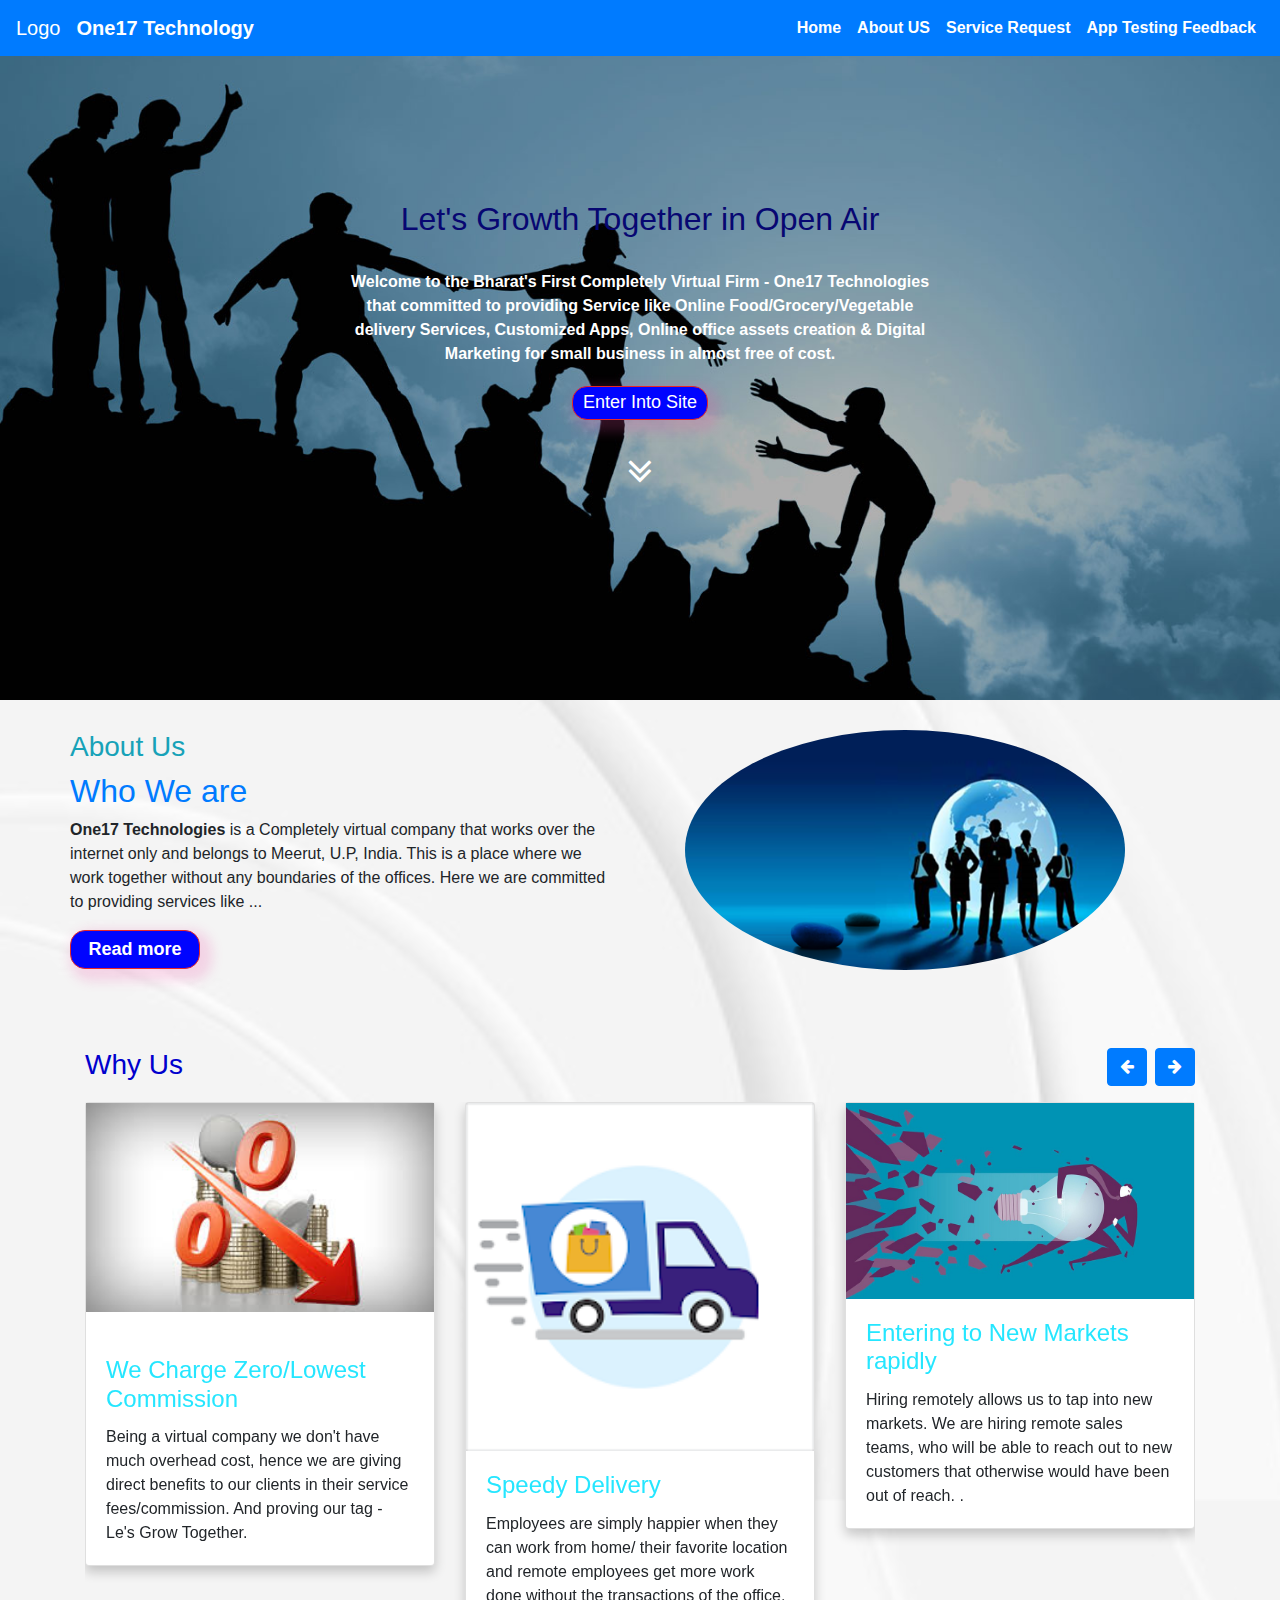
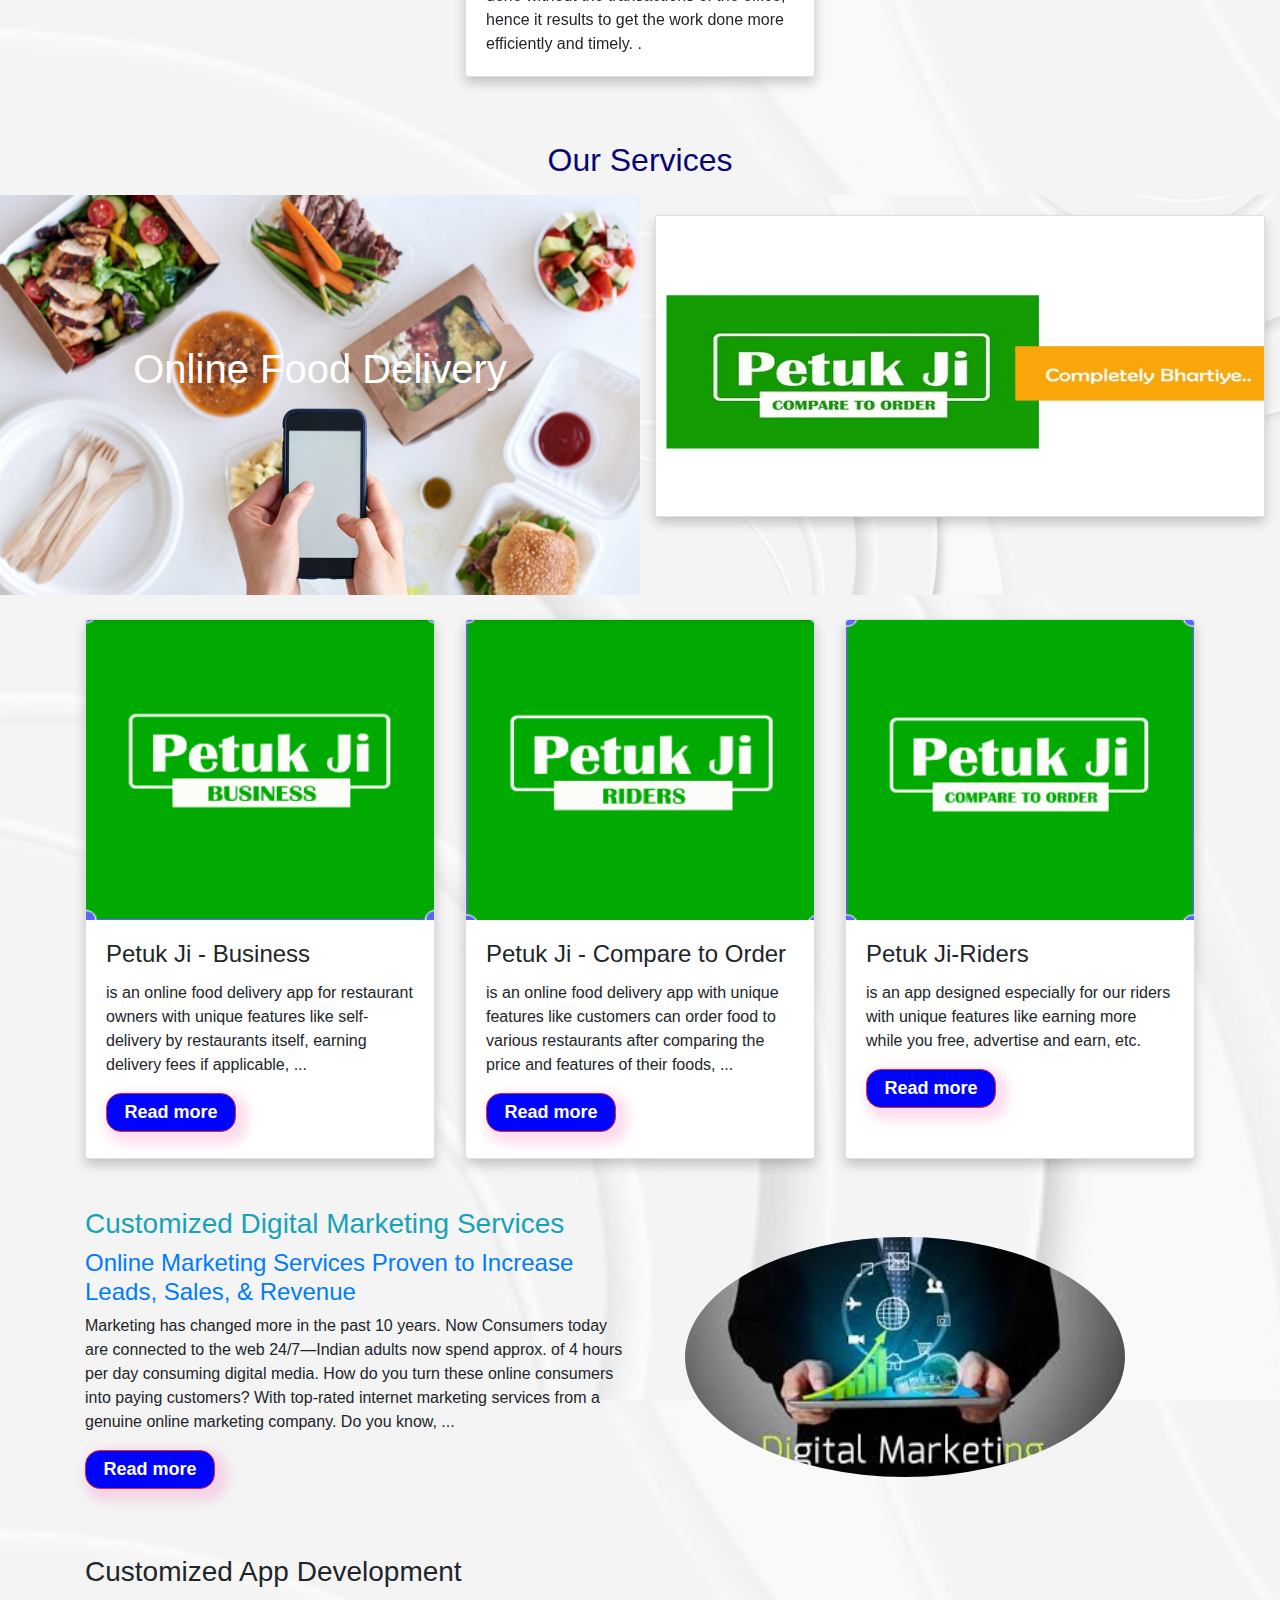
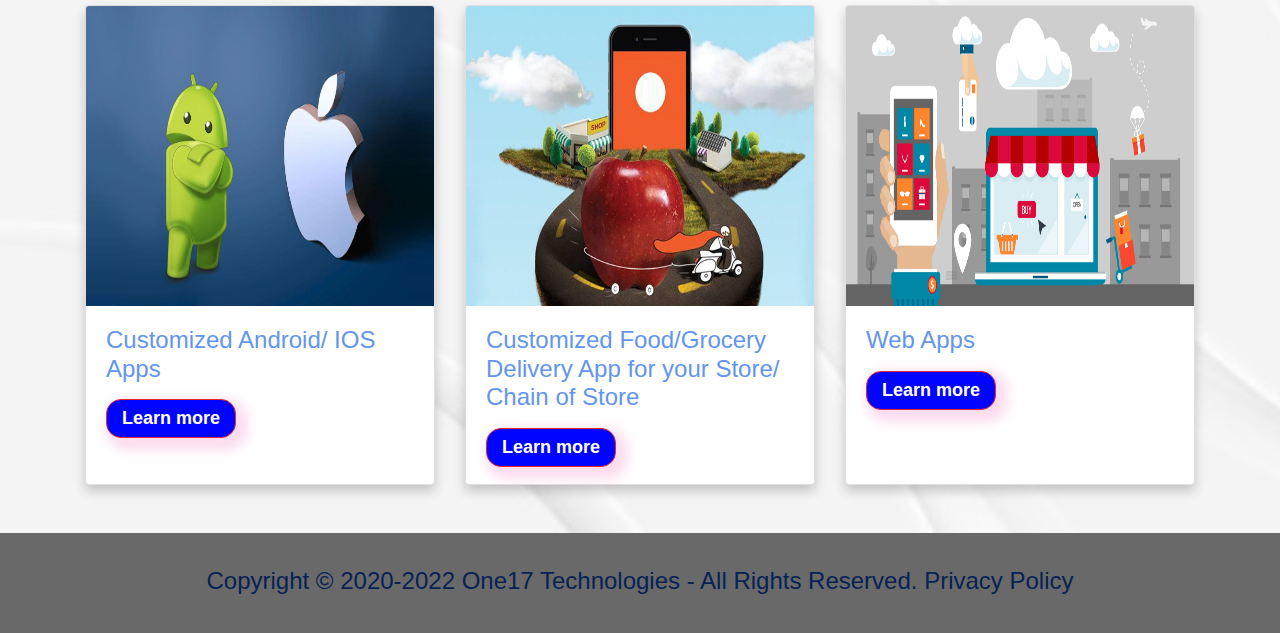
<file: index.html>
<!DOCTYPE html>
<html lang="en">
<head>
  <title>One17 Technology</title>
  <meta charset="utf-8">
  
   <style>
     body{
      background-image: url('theme1.jpg');

        background-size: cover;
     }    
    .card {
  box-shadow: 0 6px 12px 0 rgba(0,0,0,0.2);
  transition: 0.5s;
  
}


.card:hover {
  box-shadow: 0 16px 30px 0 rgba(0,0,0,0.2);
}

   
    .content{
      color: black;
    }
    .head{
      text-align: center;
    }  
     .ml-auto {
      left: auto !important;
      right: 0px;
    }
    nav .navbar-nav li a{
    color: white !important;
    }
    img{
      border: 2px solid black;
      height: 300px;
    }
    #more,#more1,#more2,#more3,#more4 {display: none;}
    #myBtn,#myBtn1,#myBtn2,#myBtn3,#myBtn4{
      cursor: pointer;
      display: inline-block;
      border: 1px solid rgb(231, 40, 40);
      border-radius: 15px ;
      color: white;
      font-size: large;
      width: 130px;
      text-align: center;
      background-color: rgb(0, 4, 255);
      outline-style: none;
      
      padding:5px 10px;
      box-shadow: 6px 6px 12px 6px rgba(240, 78, 172, 0.2);
    }
    
    .main{
     background-image:url('image1.jpg');
     width:100%;
     background-size: cover;
     height: 700px;
     background-repeat: no-repeat;
     
    }
    .main-div{
      text-align: center;
       margin: auto;
       color:white;
       padding-top: 200px;
       width: 600px;
      
    }
  
    #about-content{
      padding: 30px;
      padding-left: 70px;
    }
     
   .img{
     padding: 30px;
     width: 500px;
     border-radius: 60%;
    
   }
   .card-header{
     text-align: center;
   }
   
    
 
.img2{
  background-image: url('theme1.jpg');
  height: 400px;
  background-size: cover;
  padding: 20px;
}

.img1{
  background-image: url('food2.jpg');
 
  height: 400px;
  background-size: cover;
  background-repeat: no-repeat;
}

#myBtn:hover {opacity: 1}

 .service-head{
   text-align: center;
 }
 h2{
   color: rgb(7, 7, 114);
 }
 .img1-content{
      text-align: center;
      font-weight: 300;
      opacity: 2.5;
      margin-top: 150px;
      color: rgb(255, 255, 255);
 }
 .panel{
   text-align: center;
   background-color: dimgrey;
   color: #072253;
   height: 100px;
   font-size: x-large;
 }
 .footer{
    padding: 30px;
 }
 .card2{
   height: 540px;
 }
 .card3{
   height: 480px;
 }

 @media only screen and (max-width: 1050px) {
  .card1{
    height:600px;
  }
  .card2{
    height: 700px;
  }
  .card3{
    height: 540px;
  }
  .img{
     padding: 30px;
     width: 400px;
     border-radius: 60%;
    
   }
}



   </style>

<link rel="stylesheet" href="https://cdnjs.cloudflare.com/ajax/libs/font-awesome/4.7.0/css/font-awesome.min.css">
  <link rel="stylesheet" href="https://maxcdn.bootstrapcdn.com/bootstrap/4.5.2/css/bootstrap.min.css">
  <script src="https://ajax.googleapis.com/ajax/libs/jquery/3.5.1/jquery.min.js"></script>
  <script src="https://cdnjs.cloudflare.com/ajax/libs/popper.js/1.16.0/umd/popper.min.js"></script>
  <script src="https://maxcdn.bootstrapcdn.com/bootstrap/4.5.2/js/bootstrap.min.js"></script>
</head>
<body style="height:1500px">

<nav class="navbar navbar-expand-sm bg-primary navbar-dark fixed-top">
  <a class="navbar-brand" href="#">Logo</a>
  <a class="navbar-brand" href="#"><b>One17 Technology</b></a>
  <ul class="navbar-nav ml-auto"> 
    <li class="nav-item">
      <a class="nav-link " href="#"><b>Home</b></a>
    </li>
    <li class="nav-item">
      <a class="nav-link" href="#"><b>About US</b></a>
    </li>
    <li class="nav-item">
      <a class="nav-link" href="#"><b>Service Request</b></a>
    </li>
    <li class="nav-item">
      <a class="nav-link" href="#"> <b>App Testing Feedback </b></a>
    </li>
  </ul>
</nav>

<div class="">
  <div class="main">
         <div class="main-div"> 
           <h2>Let's Growth Together in Open Air</h2>
            <br/>
            <p>
              <strong>
              Welcome to the  Bharat's First Completely Virtual Firm  -  One17 Technologies that committed to providing Service like Online Food/Grocery/Vegetable delivery  Services, Customized Apps, Online office assets creation & Digital Marketing for small business in almost free of cost.
            </strong>
              <br/>
               <h3> <a id="myBtn1" style="width: auto;">Enter Into Site </a> </h3>
              <br/>
              <a href="#about" style="color: white;"> <i style="font-size:40px" class="fa">&#xf103;</i> </a>
         </p>
        </div>
  </div> 
</div>

  <div class="container-fluid" id="about">
    <div class="row">
      <div class="col-md-6" id="about-content">
        <h3 class="text-left text-info">
         About Us
        </h3>
        <h2 class="text-left text-primary">
           Who We are
         </h2>
          <p>
          <b>One17 Technologies</b>
          is a Completely virtual company that works over the internet only and belongs to Meerut, U.P, India. This is a place where we work together without any boundaries of the offices. 
          Here we are committed to providing services like <span id="dots">...</span><span id="more" ><b>Online Food Delivery</b> with <b>ZERO COMMISSION(*)</b> (Brand “ <b>Petuk Ji</b>”), <b>Mobile Apps</b> 	<b>Development </b>, Online office assets creation, Digital Marketing for small business in almost free of cost and Affiliate Marketing/Drop Shipping Setup provider etc.
        </span>
        </p>
        <a onclick="myFunction('dots','more','myBtn')" id="myBtn" ><b>Read more</b></a>
        
      </div>
      <div class="col-md-6" id="about-image">
           <img src="about_us.png" class="img" width="300px"></img>
      </div>
    </div>
  </div>

<section class="pt-5 pb-5">
  <div class="container img3" >

    <div class="row">
        <div class="col-6">
            <h3 class="mb-3" style="color: mediumblue;">Why Us </h3>
        </div>
        <div class="col-6 text-right">
            <a class="btn btn-primary mb-3 mr-1" href="#carouselExampleIndicators2" role="button" data-slide="prev">
                <i class="fa fa-arrow-left"></i>
            </a>
            <a class="btn btn-primary mb-3 " href="#carouselExampleIndicators2" role="button" data-slide="next">
                <i class="fa fa-arrow-right"></i>
            </a>
        </div>
        <div class="col-12">
            <div id="carouselExampleIndicators2" class="carousel slide" data-ride="carousel">

                <div class="carousel-inner">
                    <div class="carousel-item active">
                        <div class="row">

                            <div class="col-md-4 mb-3">
                                <div class="card card1">
                                    <img class="img-fluid" alt="100%x280" src="low.jpeg" >
                                    <div class="card-body mt-4" >
                                        <h4 class="card-title" style="color: rgb(37, 230, 255);">We Charge Zero/Lowest Commission
                                        </h4>
                                        <p class="card-text">Being a virtual company we don't have much overhead cost, hence we are giving direct benefits to our clients in their service fees/commission. And proving our tag - Le's Grow Together.
                                        </p>

                                    </div>

                                </div>
                            </div>
                            <div class="col-md-4 mb-3">
                                <div class="card card1">
                                    <img class="img-fluid" alt="100%x280" src="delivery.png ">
                                    <div class="card-body">
                                        <h4 class="card-title" style="color: rgb(37, 230, 255)";>Speedy Delivery 
                                        </h4>
                                        <p class="card-text">Employees are simply happier when they can work from home/ their favorite location and remote employees get more work done without the transactions of the office, hence it results to get the work done more efficiently and timely.
                                          .</p>

                                    </div>
                                </div>
                            </div>
                            <div class="col-md-4 mb-3">
                              <div class="card card1">
                                <img class="img-fluid" alt="100%x280" src="new.jpg">
                                <div class="card-body">
                                    <h4 class="card-title" style="color: rgb(37, 230, 255)";>Entering to New Markets rapidly  
                                    </h4>
                                    <p class="card-text">Hiring remotely allows us to tap into new markets. We are hiring remote sales teams, who will be able to reach out to new customers that otherwise would have been out of reach.
                                      .</p>

                                </div>

                            </div>
                            </div>

                        </div>
                    </div>
                    <div class="carousel-item">
                        <div class="row">

                            <div class="col-md-4 mb-3">
                              <div class="card card1">
                                <img class="img-fluid" alt="100%x280" src="talent.png">
                                <div class="card-body">
                                    <h4 class="card-title" style="color: rgb(37, 230, 255);">Larger Talent Pool.  
                                    </h4>
                                    <p class="card-text">We hire workers remotely as well hence we have access to a larger pool of talent. We hire talent from around in the world without limiting ourselves to one speciWe hire workers remotely as well hence we have access to a larger pool of talent. We hire workers remotely as well hence we have access to a larger pool of talent. 
                              
                                    </p>

                                </div>
                            </div>
                               
                            </div>
                            <div class="col-md-4 mb-3">
                                <div class="card card1" >
                                    <img class="img-fluid" alt="100%x280" src="efficiency.jpg">
                                    <div class="card-body">
                                        <h4 class="card-title" style="color: rgb(37, 230, 255);">Employee Satisfaction/ Efficiency 
                                        </h4>
                                        <p class="card-text">Employees are free to work from remote locations, the place that they love to be in without the office time boundaries. They can work when they want during the provided deadline for deliveries. This makes them able to balance their work and personal life.
                                        </p>

                                    </div>
                                </div>
                            </div>
                            <div class="col-md-4 mb-3">
                              <div class="card card1">
                                  <img class="img-fluid" alt="100%x280" src="brain.jpeg">
                                  <div class="card-body">
                                      <h4 class="card-title" style="color: rgb(37, 230, 255);">Utilization of Fresh Minds 
                                      </h4>
                                      <p class="card-text">In our system, we also hire interns to provide a market place where they can improve their skills in their desire area and Grow. 
                                      </p>

                                  </div>

                              </div>
                          </div>

                        </div>
                    </div>
                    
                </div>
            </div>
        </div>
    </div>
</div>
</section>

<div class="container-fluid">
	<div class="row">
         <div class="col-md-12 service-head" >
          <h2 class="mb-3">Our Services </h2>
         </div>

		<div class="col-md-12 " >
			<div class="row">
				<div class="col-md-6 img1">
					<div >
						<div class="img1-content ml-6">
						
							<h1>Online Food Delivery</h1>	
						
						</div>
					
					</div>
				</div>
				<div class="col-md-6 img2" >
					<div class="card">
					     <img src="petuk.webp" height="200px"></img>
						
		           				
					</div>
				</div>
			</div>
		</div>
	</div>
</div>
 <br/>

<div class="container">
	<div class="row petuk1">
		<div class="col-md-4">
      <div class="card card2" >
        <img class="card-img-top" src="business.png" alt="Card image" style="width:100%">
        <div class="card-body">
          <h4 class="card-title">Petuk Ji - Business</h4>
          <p class="card-text">is an online food delivery app for restaurant owners with unique features like self-delivery by restaurants itself, earning delivery fees if applicable, 
            <span id="dots2">...</span><span id="more2" >
              Zero Commission(*) Services, 
            request us for delivery with the lowest commission in the industry guaranteed, Free (*)customized communication system to existing as well as new probable customers, Free(*) business insights and many more.  </p>
          </span>
          <a onclick="myFunction('dots2','more2','myBtn2')" id="myBtn2" ><b>Read more</b></a>
           
        </div>
      </div>
		</div>
		
      <div class="col-md-4">
        <div class="card card2" >
          <img class="card-img-top" src="order.png" alt="Card image" style="width:100%">
          <div class="card-body">
            <h4 class="card-title">Petuk Ji - Compare to Order</h4>
            <p class="card-text">is an online food delivery app with unique features like customers can order food to various restaurants after comparing the price and features of their foods,
              <span id="dots3">...</span>
              <span id="more3" >
              Zero Delivery Fees(*), Free Wallet Balance(*), etc. Here we show actual non edited mobile taken pictures of foods to our customers for actual judgment of food and many more.  </p>
              </span>
              <a onclick="myFunction('dots3','more3','myBtn3')" id="myBtn3" ><b>Read more</b></a>
             
          </div>
        </div>
      </div>
	
		
      <div class="col-md-4">
        <div class="card card2" >
          <img class="card-img-top" src="compare.png" alt="Card image" style="width:100%">
          <div class="card-body">
            <h4 class="card-title">Petuk Ji-Riders</h4>
            <p class="card-text">is an app designed especially for our riders with unique features like earning more while you free, advertise and earn, etc.</p>
            <a onclick="myFunction('dots','more','myBtn')" id="myBtn4" ><b>Read more</b></a>
          </div>
        </div>
      </div>
		
	</div>
</div>

<div class="container mt-5">
  <div class="row">
    <div class="col-md-6" >
      <h3 class="text-left text-info">
        Customized Digital Marketing Services
      </h3>
      <h4 class="text-left text-primary">
        Online Marketing Services Proven to Increase Leads, Sales, & Revenue

       </h4>
        <p>
          Marketing has changed more in the past 10 years.  Now Consumers today are connected to the web 24/7—Indian adults now spend approx. of 4 hours per day consuming digital media. 

          How do you turn these online consumers into paying customers? With top-rated internet marketing services from a genuine online marketing company. Do you know, <span id="dots1">...</span>
          <span id="more1">
            your website/App is arguably your most important marketing asset and should serve as your 24/7 online sales representative.
           Let One17 team help you develop an online marketing strategy to drive more qualified visitors and convert those visitors into leads and sales. What are you waiting for? Contact us today and start dominating the web.
      </span>
      </p>
      <a onclick="myFunction('dots1','more1','myBtn1')" id="myBtn1" ><b>Read more</b></a>
      
    </div>
    <div class="col-md-6" id="about-image">
         <img src="digital.jpeg" class="img" width="300px"></img>
    </div>
  </div>
</div>
<section class="pt-6 pb-5">
<div class="container pt-5 pt-6">
	<div class="row">
    <div class="col-12 ">
      <h3 class="mb-3"> Customized App Development </h3>
    </div>
		<div class="col-md-4">
      <div class="card card3">
        <img class="card-img-top" src="android-ios.jpg" alt="Card image" style="width:100%">
        <div class="card-body">
          <h4 class="card-title" style="color: cornflowerblue;">Customized Android/ IOS Apps 
          </h4>
          <p class="card-text"></p>
          <a  id="myBtn4" ><b>Learn more</b></a>
        </div>
      </div>
		</div>
	
      <div class="col-md-4">
        <div class="card card3" >
          <img class="card-img-top" src="grocery.jpg" alt="Card image" style="width:100%">
          <div class="card-body">
            <h4 class="card-title" style="color: cornflowerblue;">Customized Food/Grocery Delivery App for your Store/ Chain of Store
            </h4>
            <p class="card-text"></p>
            <a  id="myBtn4" ><b>Learn more</b></a>
          </div>
        </div>
      </div>
	
		
      <div class="col-md-4">
        <div class="card card3" >
          <img class="card-img-top" src="web.png" alt="Card image" style="width:100%">
          <div class="card-body">
            <h4 class="card-title" style="color: cornflowerblue;">Web Apps
            </h4>
            <p class="card-text"></p>
            <a id="myBtn4" ><b>Learn more</b></a>
          </div>
        </div>
     
		</div>
	</div>
</div>
</section>

  <!-- <div class="container-fluid">
    <div class="row">
      <div class="col-md-12">
        <div class="row">
          <div class="col-md-2 ">
            <div class="card">
              <h5 class="card-header">
                We Charge Zero/Lowest Commission
              </h5>
              <div class="card-body">
                <p >
                  Being a virtual company we don't have much overhead cost, hence we are giving direct benefits  <span id="dots1">...</span><span id="more1"> to our clients in their service fees/commission. And proving our tag - Le's Grow Together.
                 </span>
                </p>
                <button onclick="myFunction('dots1','more1','myBtn1')" id="myBtn1" >Read more</button>
              </div>
              
            </div>
          </div>
          <div class="col-md-2">
            <div class="card">
              <h5 class="card-header">
                Speedy Delivery 

              </h5>
              <div class="card-body">
                <p class="card-text">
                  Employees are simply happier when they can work from home/ their favorite location and remote employees<span id="dots2">...</span><span id="more2"> get more work done without the transactions of the office, hence it results to get the work done more efficiently and timely.
                  
                </span>
              </p>
              <button onclick="myFunction('dots2','more2','myBtn2')" id="myBtn2" >Read more</button>
              </div>
             
            </div>
          </div>
          <div class="col-md-2">
            <div class="card">
              <h5 class="card-header">
                We have a Larger Talent Pool.  

              </h5>
              <div class="card-body">
                <p class="card-text">
                  We hire workers remotely as well hence we have access to a larger pool of talent. We hire talent from  <span id="dots3">...</span><span id="more3"> around in the world without limiting ourselves to one specific geographic location.

                </span>
              </p>
              <button onclick="myFunction('dots3','more3','myBtn1')" id="myBtn3" >Read more</button>
              </div>
              
            </div>
          </div>
          <div class="col-md-2">
            <div class="card">
              <h5 class="card-header">
                Entering to New Markets rapidly  

              </h5>
              <div class="card-body">
                <p class="card-text">
                  Hiring remotely allows us to tap into new markets. We are hiring remote sales teams, <span id="dots4">...</span><span id="more4"> who will be able to reach out to new customers that otherwise would have been out of reach.

                  </span>
                </p>
                <button onclick="myFunction('dots4','more4','myBtn4')" id="myBtn4" >Read more</button>
              </div>
             
            </div>
          </div>
          <div class="col-md-2">
            <div class="card">
              <h5 class="card-header">
                Employee Satisfaction/ Efficiency 

              </h5>
              <div class="card-body">
                <p class="card-text">
                  Employees are free to work from remote locations, the place that they love to be in without <span id="dots5">...</span><span id="more5"> the office time boundaries. They can work when they want during the provided deadline for deliveries. This makes them able to balance their work and personal life, hence make them much satisfied as compared to generic office culture.

                </span>
              </p>
              <button onclick="myFunction('dots5','more5','myBtn5')" id="myBtn5" >Read more</button>
              </div>
              
            </div>
          </div>
          <div class="col-md-2">
            <div class="card">
              <h5 class="card-header">
                Utilization of Fresh Minds 

              </h5>
              <div class="card-body">
                <p class="card-text">
                  In our system, we also hire interns to provide a market place where they can improve their skills in their desire area and Grow. 

                </p>
              </div>
             
            </div>
          </div>
        </div>
      </div>
    </div>
  </div> -->
    
      <!-- <div class="container-fluid " >
        <div class="row">
          <div class="col-xl-12 about-head"> <h1 class="head">Why Us</h1></div>
        </div>
       
          <div class="card text-white " >
              <div class="card-body content" >
                <div class="panel-group" id="accordion">
                  <div class="panel panel-default">
                    <div class="panel-heading">
                      <h4 class="panel-title">
                        <a data-toggle="collapse" data-parent="#accordion" href="#collapse1" ><strong>We Charge Zero/Lowest Commission</strong>
                        </a>
                      </h4>
                    </div>
                    <div id="collapse1" class="panel-collapse collapse in">
                      <div class="panel-body">Being a virtual company we don't have much overhead cost, hence we are giving direct benefits to our clients in their service fees/commission. And proving our tag - Le's Grow Together.
                      </div>
                    </div>
                  </div>
                </div> 
              </div>
            </div>
            <div class="card text-white " >
              <div class="card-body content" >
                <div class="panel-group" id="accordion">
                  <div class="panel panel-default">
                    <div class="panel-heading">
                      <h4 class="panel-title">
                        <a data-toggle="collapse" data-parent="#accordion" href="#collapse2"><strong>Speedy Delivery 
                        </strong>
                        </a>
                      </h4>
                    </div>
                    <div id="collapse2" class="panel-collapse collapse in">
                      <div class="panel-body">Employees are simply happier when they can work from home/ their favorite location and remote employees get more work done without the transactions of the office, hence it results to get the work done more efficiently and timely.
                      </div>
                    </div>
                  </div>
                </div> 
              </div>
            </div>
            <div class="card text-white " >
              <div class="card-body content" >
                <div class="panel-group" id="accordion">
                  <div class="panel panel-default">
                    <div class="panel-heading">
                      <h4 class="panel-title">
                        <a data-toggle="collapse" data-parent="#accordion" href="#collapse3"><strong>
                          We have a Larger Talent Pool. 
                        </strong></a>
                      </h4>
                    </div>
                    <div id="collapse3" class="panel-collapse collapse in">
                      <div class="panel-body">We hire workers remotely as well hence we have access to a larger pool of talent. We hire talent from around in the world without limiting ourselves to one specific geographic location.
                      </div>
                    </div>
                  </div>
                </div> 
              </div>
            </div>
            <div class="card text-white " >
              <div class="card-body content" >
                <div class="panel-group" id="accordion">
                  <div class="panel panel-default">
                    <div class="panel-heading">
                      <h4 class="panel-title">
                        <a data-toggle="collapse" data-parent="#accordion" href="#collapse4">
                           <strong>
                            Entering to New Markets rapidly  
      
                           </strong>
      
                        </a>
                      </h4>
                    </div>
                    <div id="collapse4" class="panel-collapse collapse in">
                      <div class="panel-body"> Hiring remotely allows us to tap into new markets. We are hiring remote sales teams, who will be able to reach out to new customers that otherwise would have been out of reach.
                      </div>
                    </div>
                  </div>
                </div> 
              </div>
            </div>
            <div class="card text-white " >
              <div class="card-body content" >
                <div class="panel-group" id="accordion">
                  <div class="panel panel-default">
                    <div class="panel-heading">
                      <h4 class="panel-title">
                        <a data-toggle="collapse" data-parent="#accordion" href="#collapse5"><strong>Employee Satisfaction/ Efficiency 
                        </strong></a>
                      </h4>
                    </div>
                    <div id="collapse5" class="panel-collapse collapse in">
                      <div class="panel-body">Employees are free to work from remote locations, the place that they love to be in without the office time boundaries. They can work when they want during the provided deadline for deliveries. This makes them able to balance their work and personal life, hence make them much satisfied as compared to generic office culture.
                      </div>
                    </div>
                  </div>
                </div> 
              </div>
            </div>
            <div class="card text-white " >
              <div class="card-body content" >
                <div class="panel-group" id="accordion">
                  <div class="panel panel-default">
                    <div class="panel-heading">
                      <h4 class="panel-title">
                        <a data-toggle="collapse" data-parent="#accordion" href="#collapse6"><strong>
                          Utilization of Fresh Minds 
                        </strong></a>
                      </h4>
                    </div>
                    <div id="collapse6" class="panel-collapse collapse in">
                      <div class="panel-body">In our system, we also hire interns to provide a market place where they can improve their skills in their desire area and Grow. 
                      </div>
                    </div>
                  </div>
                </div> 
              </div>
            </div> -->
           
            <div class="panel panel-default">
              <div class="panel-body footer">
                Copyright © 2020-2022 One17 Technologies - All Rights Reserved.  Privacy Policy
              </div>
            </div>
                  <script>
                    function myFunction(a,b,c) {
                      var dots = document.getElementById(a);
                      var moreText = document.getElementById(b);
                      var btnText = document.getElementById(c);
                    
                      if (dots.style.display === "none") {
                        dots.style.display = "inline";
                        btnText.innerHTML = "Read more"; 
                        moreText.style.display = "none";
                      } else {
                        dots.style.display = "none";
                        btnText.innerHTML = "Read less"; 
                        moreText.style.display = "inline";
                      }
                    }
            </script>

</body>
</html>
</file>
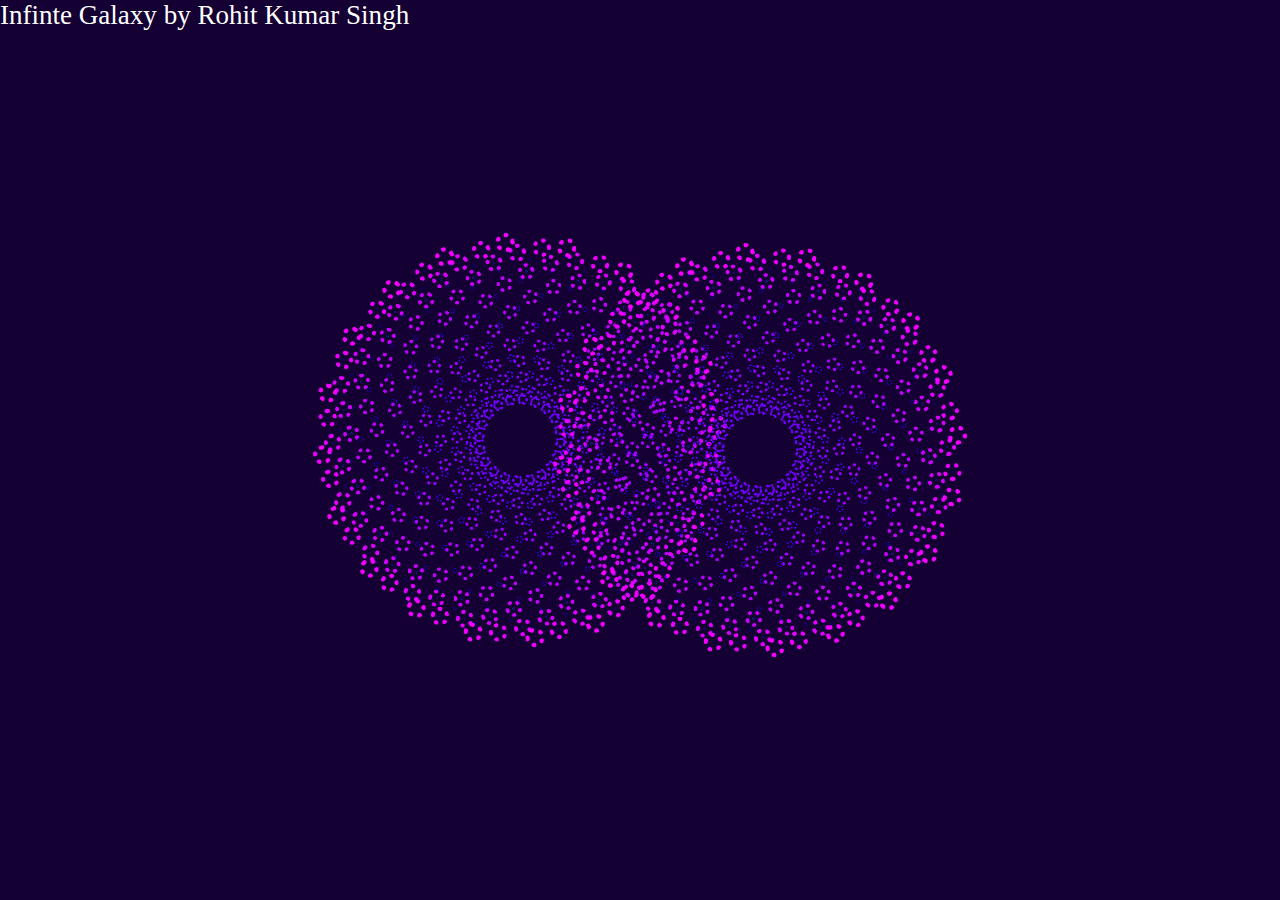
<file: abimation.html>
<!DOCTYPE html>
<html>
<head>
	<title>Infinite Galaxy | Rohit Kumar Singh</title>
	<link rel="stylesheet" type="text/css" href="style.css">
</head>
<body>
<div class='galaxy'>
  <div class='stars'>
    <div class='circle'>
      <div class='dot'></div>
      <div class='dot'></div>
      <div class='dot'></div>
      <div class='dot'></div>
      <div class='dot'></div>
      <div class='dot'></div>
      <div class='dot'></div>
      <div class='dot'></div>
      <div class='dot'></div>
      <div class='dot'></div>
      <div class='dot'></div>
      <div class='dot'></div>
      <div class='dot'></div>
      <div class='dot'></div>
      <div class='dot'></div>
      <div class='dot'></div>
      <div class='dot'></div>
      <div class='dot'></div>
      <div class='dot'></div>
      <div class='dot'></div>
      <div class='dot'></div>
      <div class='dot'></div>
      <div class='dot'></div>
      <div class='dot'></div>
      <div class='dot'></div>
      <div class='dot'></div>
      <div class='dot'></div>
      <div class='dot'></div>
      <div class='dot'></div>
      <div class='dot'></div>
      <div class='dot'></div>
      <div class='dot'></div>
      <div class='dot'></div>
      <div class='dot'></div>
      <div class='dot'></div>
    </div>
  </div>
  <div class='stars'>
    <div class='circle'>
      <div class='dot'></div>
      <div class='dot'></div>
      <div class='dot'></div>
      <div class='dot'></div>
      <div class='dot'></div>
      <div class='dot'></div>
      <div class='dot'></div>
      <div class='dot'></div>
      <div class='dot'></div>
      <div class='dot'></div>
      <div class='dot'></div>
      <div class='dot'></div>
      <div class='dot'></div>
      <div class='dot'></div>
      <div class='dot'></div>
      <div class='dot'></div>
      <div class='dot'></div>
      <div class='dot'></div>
      <div class='dot'></div>
      <div class='dot'></div>
      <div class='dot'></div>
      <div class='dot'></div>
      <div class='dot'></div>
      <div class='dot'></div>
      <div class='dot'></div>
      <div class='dot'></div>
      <div class='dot'></div>
      <div class='dot'></div>
      <div class='dot'></div>
      <div class='dot'></div>
      <div class='dot'></div>
      <div class='dot'></div>
      <div class='dot'></div>
      <div class='dot'></div>
      <div class='dot'></div>
    </div>
  </div>
  <div class='stars'>
    <div class='circle'>
      <div class='dot'></div>
      <div class='dot'></div>
      <div class='dot'></div>
      <div class='dot'></div>
      <div class='dot'></div>
      <div class='dot'></div>
      <div class='dot'></div>
      <div class='dot'></div>
      <div class='dot'></div>
      <div class='dot'></div>
      <div class='dot'></div>
      <div class='dot'></div>
      <div class='dot'></div>
      <div class='dot'></div>
      <div class='dot'></div>
      <div class='dot'></div>
      <div class='dot'></div>
      <div class='dot'></div>
      <div class='dot'></div>
      <div class='dot'></div>
      <div class='dot'></div>
      <div class='dot'></div>
      <div class='dot'></div>
      <div class='dot'></div>
      <div class='dot'></div>
      <div class='dot'></div>
      <div class='dot'></div>
      <div class='dot'></div>
      <div class='dot'></div>
      <div class='dot'></div>
      <div class='dot'></div>
      <div class='dot'></div>
      <div class='dot'></div>
      <div class='dot'></div>
      <div class='dot'></div>
    </div>
  </div>
  <div class='stars'>
    <div class='circle'>
      <div class='dot'></div>
      <div class='dot'></div>
      <div class='dot'></div>
      <div class='dot'></div>
      <div class='dot'></div>
      <div class='dot'></div>
      <div class='dot'></div>
      <div class='dot'></div>
      <div class='dot'></div>
      <div class='dot'></div>
      <div class='dot'></div>
      <div class='dot'></div>
      <div class='dot'></div>
      <div class='dot'></div>
      <div class='dot'></div>
      <div class='dot'></div>
      <div class='dot'></div>
      <div class='dot'></div>
      <div class='dot'></div>
      <div class='dot'></div>
      <div class='dot'></div>
      <div class='dot'></div>
      <div class='dot'></div>
      <div class='dot'></div>
      <div class='dot'></div>
      <div class='dot'></div>
      <div class='dot'></div>
      <div class='dot'></div>
      <div class='dot'></div>
      <div class='dot'></div>
      <div class='dot'></div>
      <div class='dot'></div>
      <div class='dot'></div>
      <div class='dot'></div>
      <div class='dot'></div>
    </div>
  </div>
  <div class='stars'>
    <div class='circle'>
      <div class='dot'></div>
      <div class='dot'></div>
      <div class='dot'></div>
      <div class='dot'></div>
      <div class='dot'></div>
      <div class='dot'></div>
      <div class='dot'></div>
      <div class='dot'></div>
      <div class='dot'></div>
      <div class='dot'></div>
      <div class='dot'></div>
      <div class='dot'></div>
      <div class='dot'></div>
      <div class='dot'></div>
      <div class='dot'></div>
      <div class='dot'></div>
      <div class='dot'></div>
      <div class='dot'></div>
      <div class='dot'></div>
      <div class='dot'></div>
      <div class='dot'></div>
      <div class='dot'></div>
      <div class='dot'></div>
      <div class='dot'></div>
      <div class='dot'></div>
      <div class='dot'></div>
      <div class='dot'></div>
      <div class='dot'></div>
      <div class='dot'></div>
      <div class='dot'></div>
      <div class='dot'></div>
      <div class='dot'></div>
      <div class='dot'></div>
      <div class='dot'></div>
      <div class='dot'></div>
    </div>
  </div>
  <div class='stars'>
    <div class='circle'>
      <div class='dot'></div>
      <div class='dot'></div>
      <div class='dot'></div>
      <div class='dot'></div>
      <div class='dot'></div>
      <div class='dot'></div>
      <div class='dot'></div>
      <div class='dot'></div>
      <div class='dot'></div>
      <div class='dot'></div>
      <div class='dot'></div>
      <div class='dot'></div>
      <div class='dot'></div>
      <div class='dot'></div>
      <div class='dot'></div>
      <div class='dot'></div>
      <div class='dot'></div>
      <div class='dot'></div>
      <div class='dot'></div>
      <div class='dot'></div>
      <div class='dot'></div>
      <div class='dot'></div>
      <div class='dot'></div>
      <div class='dot'></div>
      <div class='dot'></div>
      <div class='dot'></div>
      <div class='dot'></div>
      <div class='dot'></div>
      <div class='dot'></div>
      <div class='dot'></div>
      <div class='dot'></div>
      <div class='dot'></div>
      <div class='dot'></div>
      <div class='dot'></div>
      <div class='dot'></div>
    </div>
  </div>
  <div class='stars'>
    <div class='circle'>
      <div class='dot'></div>
      <div class='dot'></div>
      <div class='dot'></div>
      <div class='dot'></div>
      <div class='dot'></div>
      <div class='dot'></div>
      <div class='dot'></div>
      <div class='dot'></div>
      <div class='dot'></div>
      <div class='dot'></div>
      <div class='dot'></div>
      <div class='dot'></div>
      <div class='dot'></div>
      <div class='dot'></div>
      <div class='dot'></div>
      <div class='dot'></div>
      <div class='dot'></div>
      <div class='dot'></div>
      <div class='dot'></div>
      <div class='dot'></div>
      <div class='dot'></div>
      <div class='dot'></div>
      <div class='dot'></div>
      <div class='dot'></div>
      <div class='dot'></div>
      <div class='dot'></div>
      <div class='dot'></div>
      <div class='dot'></div>
      <div class='dot'></div>
      <div class='dot'></div>
      <div class='dot'></div>
      <div class='dot'></div>
      <div class='dot'></div>
      <div class='dot'></div>
      <div class='dot'></div>
    </div>
  </div>
  <div class='stars'>
    <div class='circle'>
      <div class='dot'></div>
      <div class='dot'></div>
      <div class='dot'></div>
      <div class='dot'></div>
      <div class='dot'></div>
      <div class='dot'></div>
      <div class='dot'></div>
      <div class='dot'></div>
      <div class='dot'></div>
      <div class='dot'></div>
      <div class='dot'></div>
      <div class='dot'></div>
      <div class='dot'></div>
      <div class='dot'></div>
      <div class='dot'></div>
      <div class='dot'></div>
      <div class='dot'></div>
      <div class='dot'></div>
      <div class='dot'></div>
      <div class='dot'></div>
      <div class='dot'></div>
      <div class='dot'></div>
      <div class='dot'></div>
      <div class='dot'></div>
      <div class='dot'></div>
      <div class='dot'></div>
      <div class='dot'></div>
      <div class='dot'></div>
      <div class='dot'></div>
      <div class='dot'></div>
      <div class='dot'></div>
      <div class='dot'></div>
      <div class='dot'></div>
      <div class='dot'></div>
      <div class='dot'></div>
    </div>
  </div>
  <div class='stars'>
    <div class='circle'>
      <div class='dot'></div>
      <div class='dot'></div>
      <div class='dot'></div>
      <div class='dot'></div>
      <div class='dot'></div>
      <div class='dot'></div>
      <div class='dot'></div>
      <div class='dot'></div>
      <div class='dot'></div>
      <div class='dot'></div>
      <div class='dot'></div>
      <div class='dot'></div>
      <div class='dot'></div>
      <div class='dot'></div>
      <div class='dot'></div>
      <div class='dot'></div>
      <div class='dot'></div>
      <div class='dot'></div>
      <div class='dot'></div>
      <div class='dot'></div>
      <div class='dot'></div>
      <div class='dot'></div>
      <div class='dot'></div>
      <div class='dot'></div>
      <div class='dot'></div>
      <div class='dot'></div>
      <div class='dot'></div>
      <div class='dot'></div>
      <div class='dot'></div>
      <div class='dot'></div>
      <div class='dot'></div>
      <div class='dot'></div>
      <div class='dot'></div>
      <div class='dot'></div>
      <div class='dot'></div>
    </div>
  </div>
  <div class='stars'>
    <div class='circle'>
      <div class='dot'></div>
      <div class='dot'></div>
      <div class='dot'></div>
      <div class='dot'></div>
      <div class='dot'></div>
      <div class='dot'></div>
      <div class='dot'></div>
      <div class='dot'></div>
      <div class='dot'></div>
      <div class='dot'></div>
      <div class='dot'></div>
      <div class='dot'></div>
      <div class='dot'></div>
      <div class='dot'></div>
      <div class='dot'></div>
      <div class='dot'></div>
      <div class='dot'></div>
      <div class='dot'></div>
      <div class='dot'></div>
      <div class='dot'></div>
      <div class='dot'></div>
      <div class='dot'></div>
      <div class='dot'></div>
      <div class='dot'></div>
      <div class='dot'></div>
      <div class='dot'></div>
      <div class='dot'></div>
      <div class='dot'></div>
      <div class='dot'></div>
      <div class='dot'></div>
      <div class='dot'></div>
      <div class='dot'></div>
      <div class='dot'></div>
      <div class='dot'></div>
      <div class='dot'></div>
    </div>
  </div>
  <div class='stars'>
    <div class='circle'>
      <div class='dot'></div>
      <div class='dot'></div>
      <div class='dot'></div>
      <div class='dot'></div>
      <div class='dot'></div>
      <div class='dot'></div>
      <div class='dot'></div>
      <div class='dot'></div>
      <div class='dot'></div>
      <div class='dot'></div>
      <div class='dot'></div>
      <div class='dot'></div>
      <div class='dot'></div>
      <div class='dot'></div>
      <div class='dot'></div>
      <div class='dot'></div>
      <div class='dot'></div>
      <div class='dot'></div>
      <div class='dot'></div>
      <div class='dot'></div>
      <div class='dot'></div>
      <div class='dot'></div>
      <div class='dot'></div>
      <div class='dot'></div>
      <div class='dot'></div>
      <div class='dot'></div>
      <div class='dot'></div>
      <div class='dot'></div>
      <div class='dot'></div>
      <div class='dot'></div>
      <div class='dot'></div>
      <div class='dot'></div>
      <div class='dot'></div>
      <div class='dot'></div>
      <div class='dot'></div>
    </div>
  </div>
  <div class='stars'>
    <div class='circle'>
      <div class='dot'></div>
      <div class='dot'></div>
      <div class='dot'></div>
      <div class='dot'></div>
      <div class='dot'></div>
      <div class='dot'></div>
      <div class='dot'></div>
      <div class='dot'></div>
      <div class='dot'></div>
      <div class='dot'></div>
      <div class='dot'></div>
      <div class='dot'></div>
      <div class='dot'></div>
      <div class='dot'></div>
      <div class='dot'></div>
      <div class='dot'></div>
      <div class='dot'></div>
      <div class='dot'></div>
      <div class='dot'></div>
      <div class='dot'></div>
      <div class='dot'></div>
      <div class='dot'></div>
      <div class='dot'></div>
      <div class='dot'></div>
      <div class='dot'></div>
      <div class='dot'></div>
      <div class='dot'></div>
      <div class='dot'></div>
      <div class='dot'></div>
      <div class='dot'></div>
      <div class='dot'></div>
      <div class='dot'></div>
      <div class='dot'></div>
      <div class='dot'></div>
      <div class='dot'></div>
    </div>
  </div>
  <div class='stars'>
    <div class='circle'>
      <div class='dot'></div>
      <div class='dot'></div>
      <div class='dot'></div>
      <div class='dot'></div>
      <div class='dot'></div>
      <div class='dot'></div>
      <div class='dot'></div>
      <div class='dot'></div>
      <div class='dot'></div>
      <div class='dot'></div>
      <div class='dot'></div>
      <div class='dot'></div>
      <div class='dot'></div>
      <div class='dot'></div>
      <div class='dot'></div>
      <div class='dot'></div>
      <div class='dot'></div>
      <div class='dot'></div>
      <div class='dot'></div>
      <div class='dot'></div>
      <div class='dot'></div>
      <div class='dot'></div>
      <div class='dot'></div>
      <div class='dot'></div>
      <div class='dot'></div>
      <div class='dot'></div>
      <div class='dot'></div>
      <div class='dot'></div>
      <div class='dot'></div>
      <div class='dot'></div>
      <div class='dot'></div>
      <div class='dot'></div>
      <div class='dot'></div>
      <div class='dot'></div>
      <div class='dot'></div>
    </div>
  </div>
  <div class='stars'>
    <div class='circle'>
      <div class='dot'></div>
      <div class='dot'></div>
      <div class='dot'></div>
      <div class='dot'></div>
      <div class='dot'></div>
      <div class='dot'></div>
      <div class='dot'></div>
      <div class='dot'></div>
      <div class='dot'></div>
      <div class='dot'></div>
      <div class='dot'></div>
      <div class='dot'></div>
      <div class='dot'></div>
      <div class='dot'></div>
      <div class='dot'></div>
      <div class='dot'></div>
      <div class='dot'></div>
      <div class='dot'></div>
      <div class='dot'></div>
      <div class='dot'></div>
      <div class='dot'></div>
      <div class='dot'></div>
      <div class='dot'></div>
      <div class='dot'></div>
      <div class='dot'></div>
      <div class='dot'></div>
      <div class='dot'></div>
      <div class='dot'></div>
      <div class='dot'></div>
      <div class='dot'></div>
      <div class='dot'></div>
      <div class='dot'></div>
      <div class='dot'></div>
      <div class='dot'></div>
      <div class='dot'></div>
    </div>
  </div>
  <div class='stars'>
    <div class='circle'>
      <div class='dot'></div>
      <div class='dot'></div>
      <div class='dot'></div>
      <div class='dot'></div>
      <div class='dot'></div>
      <div class='dot'></div>
      <div class='dot'></div>
      <div class='dot'></div>
      <div class='dot'></div>
      <div class='dot'></div>
      <div class='dot'></div>
      <div class='dot'></div>
      <div class='dot'></div>
      <div class='dot'></div>
      <div class='dot'></div>
      <div class='dot'></div>
      <div class='dot'></div>
      <div class='dot'></div>
      <div class='dot'></div>
      <div class='dot'></div>
      <div class='dot'></div>
      <div class='dot'></div>
      <div class='dot'></div>
      <div class='dot'></div>
      <div class='dot'></div>
      <div class='dot'></div>
      <div class='dot'></div>
      <div class='dot'></div>
      <div class='dot'></div>
      <div class='dot'></div>
      <div class='dot'></div>
      <div class='dot'></div>
      <div class='dot'></div>
      <div class='dot'></div>
      <div class='dot'></div>
    </div>
  </div>
  <div class='stars'>
    <div class='circle'>
      <div class='dot'></div>
      <div class='dot'></div>
      <div class='dot'></div>
      <div class='dot'></div>
      <div class='dot'></div>
      <div class='dot'></div>
      <div class='dot'></div>
      <div class='dot'></div>
      <div class='dot'></div>
      <div class='dot'></div>
      <div class='dot'></div>
      <div class='dot'></div>
      <div class='dot'></div>
      <div class='dot'></div>
      <div class='dot'></div>
      <div class='dot'></div>
      <div class='dot'></div>
      <div class='dot'></div>
      <div class='dot'></div>
      <div class='dot'></div>
      <div class='dot'></div>
      <div class='dot'></div>
      <div class='dot'></div>
      <div class='dot'></div>
      <div class='dot'></div>
      <div class='dot'></div>
      <div class='dot'></div>
      <div class='dot'></div>
      <div class='dot'></div>
      <div class='dot'></div>
      <div class='dot'></div>
      <div class='dot'></div>
      <div class='dot'></div>
      <div class='dot'></div>
      <div class='dot'></div>
    </div>
  </div>
  <div class='stars'>
    <div class='circle'>
      <div class='dot'></div>
      <div class='dot'></div>
      <div class='dot'></div>
      <div class='dot'></div>
      <div class='dot'></div>
      <div class='dot'></div>
      <div class='dot'></div>
      <div class='dot'></div>
      <div class='dot'></div>
      <div class='dot'></div>
      <div class='dot'></div>
      <div class='dot'></div>
      <div class='dot'></div>
      <div class='dot'></div>
      <div class='dot'></div>
      <div class='dot'></div>
      <div class='dot'></div>
      <div class='dot'></div>
      <div class='dot'></div>
      <div class='dot'></div>
      <div class='dot'></div>
      <div class='dot'></div>
      <div class='dot'></div>
      <div class='dot'></div>
      <div class='dot'></div>
      <div class='dot'></div>
      <div class='dot'></div>
      <div class='dot'></div>
      <div class='dot'></div>
      <div class='dot'></div>
      <div class='dot'></div>
      <div class='dot'></div>
      <div class='dot'></div>
      <div class='dot'></div>
      <div class='dot'></div>
    </div>
  </div>
  <div class='stars'>
    <div class='circle'>
      <div class='dot'></div>
      <div class='dot'></div>
      <div class='dot'></div>
      <div class='dot'></div>
      <div class='dot'></div>
      <div class='dot'></div>
      <div class='dot'></div>
      <div class='dot'></div>
      <div class='dot'></div>
      <div class='dot'></div>
      <div class='dot'></div>
      <div class='dot'></div>
      <div class='dot'></div>
      <div class='dot'></div>
      <div class='dot'></div>
      <div class='dot'></div>
      <div class='dot'></div>
      <div class='dot'></div>
      <div class='dot'></div>
      <div class='dot'></div>
      <div class='dot'></div>
      <div class='dot'></div>
      <div class='dot'></div>
      <div class='dot'></div>
      <div class='dot'></div>
      <div class='dot'></div>
      <div class='dot'></div>
      <div class='dot'></div>
      <div class='dot'></div>
      <div class='dot'></div>
      <div class='dot'></div>
      <div class='dot'></div>
      <div class='dot'></div>
      <div class='dot'></div>
      <div class='dot'></div>
    </div>
  </div>
  <div class='stars'>
    <div class='circle'>
      <div class='dot'></div>
      <div class='dot'></div>
      <div class='dot'></div>
      <div class='dot'></div>
      <div class='dot'></div>
      <div class='dot'></div>
      <div class='dot'></div>
      <div class='dot'></div>
      <div class='dot'></div>
      <div class='dot'></div>
      <div class='dot'></div>
      <div class='dot'></div>
      <div class='dot'></div>
      <div class='dot'></div>
      <div class='dot'></div>
      <div class='dot'></div>
      <div class='dot'></div>
      <div class='dot'></div>
      <div class='dot'></div>
      <div class='dot'></div>
      <div class='dot'></div>
      <div class='dot'></div>
      <div class='dot'></div>
      <div class='dot'></div>
      <div class='dot'></div>
      <div class='dot'></div>
      <div class='dot'></div>
      <div class='dot'></div>
      <div class='dot'></div>
      <div class='dot'></div>
      <div class='dot'></div>
      <div class='dot'></div>
      <div class='dot'></div>
      <div class='dot'></div>
      <div class='dot'></div>
    </div>
  </div>
  <div class='stars'>
    <div class='circle'>
      <div class='dot'></div>
      <div class='dot'></div>
      <div class='dot'></div>
      <div class='dot'></div>
      <div class='dot'></div>
      <div class='dot'></div>
      <div class='dot'></div>
      <div class='dot'></div>
      <div class='dot'></div>
      <div class='dot'></div>
      <div class='dot'></div>
      <div class='dot'></div>
      <div class='dot'></div>
      <div class='dot'></div>
      <div class='dot'></div>
      <div class='dot'></div>
      <div class='dot'></div>
      <div class='dot'></div>
      <div class='dot'></div>
      <div class='dot'></div>
      <div class='dot'></div>
      <div class='dot'></div>
      <div class='dot'></div>
      <div class='dot'></div>
      <div class='dot'></div>
      <div class='dot'></div>
      <div class='dot'></div>
      <div class='dot'></div>
      <div class='dot'></div>
      <div class='dot'></div>
      <div class='dot'></div>
      <div class='dot'></div>
      <div class='dot'></div>
      <div class='dot'></div>
      <div class='dot'></div>
    </div>
  </div>
</div>
<div class='galaxy'>
  <div class='stars'>
    <div class='circle'>
      <div class='dot'></div>
      <div class='dot'></div>
      <div class='dot'></div>
      <div class='dot'></div>
      <div class='dot'></div>
      <div class='dot'></div>
      <div class='dot'></div>
      <div class='dot'></div>
      <div class='dot'></div>
      <div class='dot'></div>
      <div class='dot'></div>
      <div class='dot'></div>
      <div class='dot'></div>
      <div class='dot'></div>
      <div class='dot'></div>
      <div class='dot'></div>
      <div class='dot'></div>
      <div class='dot'></div>
      <div class='dot'></div>
      <div class='dot'></div>
      <div class='dot'></div>
      <div class='dot'></div>
      <div class='dot'></div>
      <div class='dot'></div>
      <div class='dot'></div>
      <div class='dot'></div>
      <div class='dot'></div>
      <div class='dot'></div>
      <div class='dot'></div>
      <div class='dot'></div>
      <div class='dot'></div>
      <div class='dot'></div>
      <div class='dot'></div>
      <div class='dot'></div>
      <div class='dot'></div>
    </div>
  </div>
  <div class='stars'>
    <div class='circle'>
      <div class='dot'></div>
      <div class='dot'></div>
      <div class='dot'></div>
      <div class='dot'></div>
      <div class='dot'></div>
      <div class='dot'></div>
      <div class='dot'></div>
      <div class='dot'></div>
      <div class='dot'></div>
      <div class='dot'></div>
      <div class='dot'></div>
      <div class='dot'></div>
      <div class='dot'></div>
      <div class='dot'></div>
      <div class='dot'></div>
      <div class='dot'></div>
      <div class='dot'></div>
      <div class='dot'></div>
      <div class='dot'></div>
      <div class='dot'></div>
      <div class='dot'></div>
      <div class='dot'></div>
      <div class='dot'></div>
      <div class='dot'></div>
      <div class='dot'></div>
      <div class='dot'></div>
      <div class='dot'></div>
      <div class='dot'></div>
      <div class='dot'></div>
      <div class='dot'></div>
      <div class='dot'></div>
      <div class='dot'></div>
      <div class='dot'></div>
      <div class='dot'></div>
      <div class='dot'></div>
    </div>
  </div>
  <div class='stars'>
    <div class='circle'>
      <div class='dot'></div>
      <div class='dot'></div>
      <div class='dot'></div>
      <div class='dot'></div>
      <div class='dot'></div>
      <div class='dot'></div>
      <div class='dot'></div>
      <div class='dot'></div>
      <div class='dot'></div>
      <div class='dot'></div>
      <div class='dot'></div>
      <div class='dot'></div>
      <div class='dot'></div>
      <div class='dot'></div>
      <div class='dot'></div>
      <div class='dot'></div>
      <div class='dot'></div>
      <div class='dot'></div>
      <div class='dot'></div>
      <div class='dot'></div>
      <div class='dot'></div>
      <div class='dot'></div>
      <div class='dot'></div>
      <div class='dot'></div>
      <div class='dot'></div>
      <div class='dot'></div>
      <div class='dot'></div>
      <div class='dot'></div>
      <div class='dot'></div>
      <div class='dot'></div>
      <div class='dot'></div>
      <div class='dot'></div>
      <div class='dot'></div>
      <div class='dot'></div>
      <div class='dot'></div>
    </div>
  </div>
  <div class='stars'>
    <div class='circle'>
      <div class='dot'></div>
      <div class='dot'></div>
      <div class='dot'></div>
      <div class='dot'></div>
      <div class='dot'></div>
      <div class='dot'></div>
      <div class='dot'></div>
      <div class='dot'></div>
      <div class='dot'></div>
      <div class='dot'></div>
      <div class='dot'></div>
      <div class='dot'></div>
      <div class='dot'></div>
      <div class='dot'></div>
      <div class='dot'></div>
      <div class='dot'></div>
      <div class='dot'></div>
      <div class='dot'></div>
      <div class='dot'></div>
      <div class='dot'></div>
      <div class='dot'></div>
      <div class='dot'></div>
      <div class='dot'></div>
      <div class='dot'></div>
      <div class='dot'></div>
      <div class='dot'></div>
      <div class='dot'></div>
      <div class='dot'></div>
      <div class='dot'></div>
      <div class='dot'></div>
      <div class='dot'></div>
      <div class='dot'></div>
      <div class='dot'></div>
      <div class='dot'></div>
      <div class='dot'></div>
    </div>
  </div>
  <div class='stars'>
    <div class='circle'>
      <div class='dot'></div>
      <div class='dot'></div>
      <div class='dot'></div>
      <div class='dot'></div>
      <div class='dot'></div>
      <div class='dot'></div>
      <div class='dot'></div>
      <div class='dot'></div>
      <div class='dot'></div>
      <div class='dot'></div>
      <div class='dot'></div>
      <div class='dot'></div>
      <div class='dot'></div>
      <div class='dot'></div>
      <div class='dot'></div>
      <div class='dot'></div>
      <div class='dot'></div>
      <div class='dot'></div>
      <div class='dot'></div>
      <div class='dot'></div>
      <div class='dot'></div>
      <div class='dot'></div>
      <div class='dot'></div>
      <div class='dot'></div>
      <div class='dot'></div>
      <div class='dot'></div>
      <div class='dot'></div>
      <div class='dot'></div>
      <div class='dot'></div>
      <div class='dot'></div>
      <div class='dot'></div>
      <div class='dot'></div>
      <div class='dot'></div>
      <div class='dot'></div>
      <div class='dot'></div>
    </div>
  </div>
  <div class='stars'>
    <div class='circle'>
      <div class='dot'></div>
      <div class='dot'></div>
      <div class='dot'></div>
      <div class='dot'></div>
      <div class='dot'></div>
      <div class='dot'></div>
      <div class='dot'></div>
      <div class='dot'></div>
      <div class='dot'></div>
      <div class='dot'></div>
      <div class='dot'></div>
      <div class='dot'></div>
      <div class='dot'></div>
      <div class='dot'></div>
      <div class='dot'></div>
      <div class='dot'></div>
      <div class='dot'></div>
      <div class='dot'></div>
      <div class='dot'></div>
      <div class='dot'></div>
      <div class='dot'></div>
      <div class='dot'></div>
      <div class='dot'></div>
      <div class='dot'></div>
      <div class='dot'></div>
      <div class='dot'></div>
      <div class='dot'></div>
      <div class='dot'></div>
      <div class='dot'></div>
      <div class='dot'></div>
      <div class='dot'></div>
      <div class='dot'></div>
      <div class='dot'></div>
      <div class='dot'></div>
      <div class='dot'></div>
    </div>
  </div>
  <div class='stars'>
    <div class='circle'>
      <div class='dot'></div>
      <div class='dot'></div>
      <div class='dot'></div>
      <div class='dot'></div>
      <div class='dot'></div>
      <div class='dot'></div>
      <div class='dot'></div>
      <div class='dot'></div>
      <div class='dot'></div>
      <div class='dot'></div>
      <div class='dot'></div>
      <div class='dot'></div>
      <div class='dot'></div>
      <div class='dot'></div>
      <div class='dot'></div>
      <div class='dot'></div>
      <div class='dot'></div>
      <div class='dot'></div>
      <div class='dot'></div>
      <div class='dot'></div>
      <div class='dot'></div>
      <div class='dot'></div>
      <div class='dot'></div>
      <div class='dot'></div>
      <div class='dot'></div>
      <div class='dot'></div>
      <div class='dot'></div>
      <div class='dot'></div>
      <div class='dot'></div>
      <div class='dot'></div>
      <div class='dot'></div>
      <div class='dot'></div>
      <div class='dot'></div>
      <div class='dot'></div>
      <div class='dot'></div>
    </div>
  </div>
  <div class='stars'>
    <div class='circle'>
      <div class='dot'></div>
      <div class='dot'></div>
      <div class='dot'></div>
      <div class='dot'></div>
      <div class='dot'></div>
      <div class='dot'></div>
      <div class='dot'></div>
      <div class='dot'></div>
      <div class='dot'></div>
      <div class='dot'></div>
      <div class='dot'></div>
      <div class='dot'></div>
      <div class='dot'></div>
      <div class='dot'></div>
      <div class='dot'></div>
      <div class='dot'></div>
      <div class='dot'></div>
      <div class='dot'></div>
      <div class='dot'></div>
      <div class='dot'></div>
      <div class='dot'></div>
      <div class='dot'></div>
      <div class='dot'></div>
      <div class='dot'></div>
      <div class='dot'></div>
      <div class='dot'></div>
      <div class='dot'></div>
      <div class='dot'></div>
      <div class='dot'></div>
      <div class='dot'></div>
      <div class='dot'></div>
      <div class='dot'></div>
      <div class='dot'></div>
      <div class='dot'></div>
      <div class='dot'></div>
    </div>
  </div>
  <div class='stars'>
    <div class='circle'>
      <div class='dot'></div>
      <div class='dot'></div>
      <div class='dot'></div>
      <div class='dot'></div>
      <div class='dot'></div>
      <div class='dot'></div>
      <div class='dot'></div>
      <div class='dot'></div>
      <div class='dot'></div>
      <div class='dot'></div>
      <div class='dot'></div>
      <div class='dot'></div>
      <div class='dot'></div>
      <div class='dot'></div>
      <div class='dot'></div>
      <div class='dot'></div>
      <div class='dot'></div>
      <div class='dot'></div>
      <div class='dot'></div>
      <div class='dot'></div>
      <div class='dot'></div>
      <div class='dot'></div>
      <div class='dot'></div>
      <div class='dot'></div>
      <div class='dot'></div>
      <div class='dot'></div>
      <div class='dot'></div>
      <div class='dot'></div>
      <div class='dot'></div>
      <div class='dot'></div>
      <div class='dot'></div>
      <div class='dot'></div>
      <div class='dot'></div>
      <div class='dot'></div>
      <div class='dot'></div>
    </div>
  </div>
  <div class='stars'>
    <div class='circle'>
      <div class='dot'></div>
      <div class='dot'></div>
      <div class='dot'></div>
      <div class='dot'></div>
      <div class='dot'></div>
      <div class='dot'></div>
      <div class='dot'></div>
      <div class='dot'></div>
      <div class='dot'></div>
      <div class='dot'></div>
      <div class='dot'></div>
      <div class='dot'></div>
      <div class='dot'></div>
      <div class='dot'></div>
      <div class='dot'></div>
      <div class='dot'></div>
      <div class='dot'></div>
      <div class='dot'></div>
      <div class='dot'></div>
      <div class='dot'></div>
      <div class='dot'></div>
      <div class='dot'></div>
      <div class='dot'></div>
      <div class='dot'></div>
      <div class='dot'></div>
      <div class='dot'></div>
      <div class='dot'></div>
      <div class='dot'></div>
      <div class='dot'></div>
      <div class='dot'></div>
      <div class='dot'></div>
      <div class='dot'></div>
      <div class='dot'></div>
      <div class='dot'></div>
      <div class='dot'></div>
    </div>
  </div>
  <div class='stars'>
    <div class='circle'>
      <div class='dot'></div>
      <div class='dot'></div>
      <div class='dot'></div>
      <div class='dot'></div>
      <div class='dot'></div>
      <div class='dot'></div>
      <div class='dot'></div>
      <div class='dot'></div>
      <div class='dot'></div>
      <div class='dot'></div>
      <div class='dot'></div>
      <div class='dot'></div>
      <div class='dot'></div>
      <div class='dot'></div>
      <div class='dot'></div>
      <div class='dot'></div>
      <div class='dot'></div>
      <div class='dot'></div>
      <div class='dot'></div>
      <div class='dot'></div>
      <div class='dot'></div>
      <div class='dot'></div>
      <div class='dot'></div>
      <div class='dot'></div>
      <div class='dot'></div>
      <div class='dot'></div>
      <div class='dot'></div>
      <div class='dot'></div>
      <div class='dot'></div>
      <div class='dot'></div>
      <div class='dot'></div>
      <div class='dot'></div>
      <div class='dot'></div>
      <div class='dot'></div>
      <div class='dot'></div>
    </div>
  </div>
  <div class='stars'>
    <div class='circle'>
      <div class='dot'></div>
      <div class='dot'></div>
      <div class='dot'></div>
      <div class='dot'></div>
      <div class='dot'></div>
      <div class='dot'></div>
      <div class='dot'></div>
      <div class='dot'></div>
      <div class='dot'></div>
      <div class='dot'></div>
      <div class='dot'></div>
      <div class='dot'></div>
      <div class='dot'></div>
      <div class='dot'></div>
      <div class='dot'></div>
      <div class='dot'></div>
      <div class='dot'></div>
      <div class='dot'></div>
      <div class='dot'></div>
      <div class='dot'></div>
      <div class='dot'></div>
      <div class='dot'></div>
      <div class='dot'></div>
      <div class='dot'></div>
      <div class='dot'></div>
      <div class='dot'></div>
      <div class='dot'></div>
      <div class='dot'></div>
      <div class='dot'></div>
      <div class='dot'></div>
      <div class='dot'></div>
      <div class='dot'></div>
      <div class='dot'></div>
      <div class='dot'></div>
      <div class='dot'></div>
    </div>
  </div>
  <div class='stars'>
    <div class='circle'>
      <div class='dot'></div>
      <div class='dot'></div>
      <div class='dot'></div>
      <div class='dot'></div>
      <div class='dot'></div>
      <div class='dot'></div>
      <div class='dot'></div>
      <div class='dot'></div>
      <div class='dot'></div>
      <div class='dot'></div>
      <div class='dot'></div>
      <div class='dot'></div>
      <div class='dot'></div>
      <div class='dot'></div>
      <div class='dot'></div>
      <div class='dot'></div>
      <div class='dot'></div>
      <div class='dot'></div>
      <div class='dot'></div>
      <div class='dot'></div>
      <div class='dot'></div>
      <div class='dot'></div>
      <div class='dot'></div>
      <div class='dot'></div>
      <div class='dot'></div>
      <div class='dot'></div>
      <div class='dot'></div>
      <div class='dot'></div>
      <div class='dot'></div>
      <div class='dot'></div>
      <div class='dot'></div>
      <div class='dot'></div>
      <div class='dot'></div>
      <div class='dot'></div>
      <div class='dot'></div>
    </div>
  </div>
  <div class='stars'>
    <div class='circle'>
      <div class='dot'></div>
      <div class='dot'></div>
      <div class='dot'></div>
      <div class='dot'></div>
      <div class='dot'></div>
      <div class='dot'></div>
      <div class='dot'></div>
      <div class='dot'></div>
      <div class='dot'></div>
      <div class='dot'></div>
      <div class='dot'></div>
      <div class='dot'></div>
      <div class='dot'></div>
      <div class='dot'></div>
      <div class='dot'></div>
      <div class='dot'></div>
      <div class='dot'></div>
      <div class='dot'></div>
      <div class='dot'></div>
      <div class='dot'></div>
      <div class='dot'></div>
      <div class='dot'></div>
      <div class='dot'></div>
      <div class='dot'></div>
      <div class='dot'></div>
      <div class='dot'></div>
      <div class='dot'></div>
      <div class='dot'></div>
      <div class='dot'></div>
      <div class='dot'></div>
      <div class='dot'></div>
      <div class='dot'></div>
      <div class='dot'></div>
      <div class='dot'></div>
      <div class='dot'></div>
    </div>
  </div>
  <div class='stars'>
    <div class='circle'>
      <div class='dot'></div>
      <div class='dot'></div>
      <div class='dot'></div>
      <div class='dot'></div>
      <div class='dot'></div>
      <div class='dot'></div>
      <div class='dot'></div>
      <div class='dot'></div>
      <div class='dot'></div>
      <div class='dot'></div>
      <div class='dot'></div>
      <div class='dot'></div>
      <div class='dot'></div>
      <div class='dot'></div>
      <div class='dot'></div>
      <div class='dot'></div>
      <div class='dot'></div>
      <div class='dot'></div>
      <div class='dot'></div>
      <div class='dot'></div>
      <div class='dot'></div>
      <div class='dot'></div>
      <div class='dot'></div>
      <div class='dot'></div>
      <div class='dot'></div>
      <div class='dot'></div>
      <div class='dot'></div>
      <div class='dot'></div>
      <div class='dot'></div>
      <div class='dot'></div>
      <div class='dot'></div>
      <div class='dot'></div>
      <div class='dot'></div>
      <div class='dot'></div>
      <div class='dot'></div>
    </div>
  </div>
  <div class='stars'>
    <div class='circle'>
      <div class='dot'></div>
      <div class='dot'></div>
      <div class='dot'></div>
      <div class='dot'></div>
      <div class='dot'></div>
      <div class='dot'></div>
      <div class='dot'></div>
      <div class='dot'></div>
      <div class='dot'></div>
      <div class='dot'></div>
      <div class='dot'></div>
      <div class='dot'></div>
      <div class='dot'></div>
      <div class='dot'></div>
      <div class='dot'></div>
      <div class='dot'></div>
      <div class='dot'></div>
      <div class='dot'></div>
      <div class='dot'></div>
      <div class='dot'></div>
      <div class='dot'></div>
      <div class='dot'></div>
      <div class='dot'></div>
      <div class='dot'></div>
      <div class='dot'></div>
      <div class='dot'></div>
      <div class='dot'></div>
      <div class='dot'></div>
      <div class='dot'></div>
      <div class='dot'></div>
      <div class='dot'></div>
      <div class='dot'></div>
      <div class='dot'></div>
      <div class='dot'></div>
      <div class='dot'></div>
    </div>
  </div>
  <div class='stars'>
    <div class='circle'>
      <div class='dot'></div>
      <div class='dot'></div>
      <div class='dot'></div>
      <div class='dot'></div>
      <div class='dot'></div>
      <div class='dot'></div>
      <div class='dot'></div>
      <div class='dot'></div>
      <div class='dot'></div>
      <div class='dot'></div>
      <div class='dot'></div>
      <div class='dot'></div>
      <div class='dot'></div>
      <div class='dot'></div>
      <div class='dot'></div>
      <div class='dot'></div>
      <div class='dot'></div>
      <div class='dot'></div>
      <div class='dot'></div>
      <div class='dot'></div>
      <div class='dot'></div>
      <div class='dot'></div>
      <div class='dot'></div>
      <div class='dot'></div>
      <div class='dot'></div>
      <div class='dot'></div>
      <div class='dot'></div>
      <div class='dot'></div>
      <div class='dot'></div>
      <div class='dot'></div>
      <div class='dot'></div>
      <div class='dot'></div>
      <div class='dot'></div>
      <div class='dot'></div>
      <div class='dot'></div>
    </div>
  </div>
  <div class='stars'>
    <div class='circle'>
      <div class='dot'></div>
      <div class='dot'></div>
      <div class='dot'></div>
      <div class='dot'></div>
      <div class='dot'></div>
      <div class='dot'></div>
      <div class='dot'></div>
      <div class='dot'></div>
      <div class='dot'></div>
      <div class='dot'></div>
      <div class='dot'></div>
      <div class='dot'></div>
      <div class='dot'></div>
      <div class='dot'></div>
      <div class='dot'></div>
      <div class='dot'></div>
      <div class='dot'></div>
      <div class='dot'></div>
      <div class='dot'></div>
      <div class='dot'></div>
      <div class='dot'></div>
      <div class='dot'></div>
      <div class='dot'></div>
      <div class='dot'></div>
      <div class='dot'></div>
      <div class='dot'></div>
      <div class='dot'></div>
      <div class='dot'></div>
      <div class='dot'></div>
      <div class='dot'></div>
      <div class='dot'></div>
      <div class='dot'></div>
      <div class='dot'></div>
      <div class='dot'></div>
      <div class='dot'></div>
    </div>
  </div>
  <div class='stars'>
    <div class='circle'>
      <div class='dot'></div>
      <div class='dot'></div>
      <div class='dot'></div>
      <div class='dot'></div>
      <div class='dot'></div>
      <div class='dot'></div>
      <div class='dot'></div>
      <div class='dot'></div>
      <div class='dot'></div>
      <div class='dot'></div>
      <div class='dot'></div>
      <div class='dot'></div>
      <div class='dot'></div>
      <div class='dot'></div>
      <div class='dot'></div>
      <div class='dot'></div>
      <div class='dot'></div>
      <div class='dot'></div>
      <div class='dot'></div>
      <div class='dot'></div>
      <div class='dot'></div>
      <div class='dot'></div>
      <div class='dot'></div>
      <div class='dot'></div>
      <div class='dot'></div>
      <div class='dot'></div>
      <div class='dot'></div>
      <div class='dot'></div>
      <div class='dot'></div>
      <div class='dot'></div>
      <div class='dot'></div>
      <div class='dot'></div>
      <div class='dot'></div>
      <div class='dot'></div>
      <div class='dot'></div>
    </div>
  </div>
  <div class='stars'>
    <div class='circle'>
      <div class='dot'></div>
      <div class='dot'></div>
      <div class='dot'></div>
      <div class='dot'></div>
      <div class='dot'></div>
      <div class='dot'></div>
      <div class='dot'></div>
      <div class='dot'></div>
      <div class='dot'></div>
      <div class='dot'></div>
      <div class='dot'></div>
      <div class='dot'></div>
      <div class='dot'></div>
      <div class='dot'></div>
      <div class='dot'></div>
      <div class='dot'></div>
      <div class='dot'></div>
      <div class='dot'></div>
      <div class='dot'></div>
      <div class='dot'></div>
      <div class='dot'></div>
      <div class='dot'></div>
      <div class='dot'></div>
      <div class='dot'></div>
      <div class='dot'></div>
      <div class='dot'></div>
      <div class='dot'></div>
      <div class='dot'></div>
      <div class='dot'></div>
      <div class='dot'></div>
      <div class='dot'></div>
      <div class='dot'></div>
      <div class='dot'></div>
      <div class='dot'></div>
      <div class='dot'></div>
    </div>
  </div>
</div>
		<footer>
			<span> 
			<a href="https://www.linkedin.com/in/rohitkumarsingh">
			Infinte Galaxy by  Rohit Kumar Singh</a>
		</span>
		</footer>
</body>
</html>
</file>
<file: style.css>
html, body {
    width: 100%;
    height: 100%;
  }
  
  body {
    background-color: #140032;
    overflow: hidden;
    margin: 0;
  }
  body * {
    position: absolute;
    top: 0;
    bottom: 10px;
    left: 0;
    right: 0;
    margin: auto;
    border-radius: 50%;
  }
  
  .galaxy:nth-child(1) {
    -webkit-transform: translateX(-120px) scale(-1, 1);
            transform: translateX(-120px) scale(-1, 1);
  }
  
  .galaxy:nth-child(2) {
    -webkit-transform: translateX(120px) scale(1, -1);
            transform: translateX(120px) scale(1, -1);
  }
  
  .stars {
    width: 200px;
    height: 200px;
  }
  .stars .circle {
    animation: 5s galaxy ease-in-out infinite reverse;
  }
  .stars .dot {
    width: 10px;
    height: 10px;
    border: 5px dotted #fff;
  }
  .stars .dot:nth-child(0) {
    -webkit-transform: rotate(0deg) translate(120px) scale(1);
            transform: rotate(0deg) translate(120px) scale(1);
    border-color: magenta;
  }
  .stars .dot:nth-child(1) {
    -webkit-transform: rotate(12deg) translate(120px) scale(0.9666666667);
            transform: rotate(12deg) translate(120px) scale(0.9666666667);
    border-color: #f500ff;
  }
  .stars .dot:nth-child(2) {
    -webkit-transform: rotate(24deg) translate(120px) scale(0.9333333333);
            transform: rotate(24deg) translate(120px) scale(0.9333333333);
    border-color: #eb00ff;
  }
  .stars .dot:nth-child(3) {
    -webkit-transform: rotate(36deg) translate(120px) scale(0.9);
            transform: rotate(36deg) translate(120px) scale(0.9);
    border-color: #e100ff;
  }
  .stars .dot:nth-child(4) {
    -webkit-transform: rotate(48deg) translate(120px) scale(0.8666666667);
            transform: rotate(48deg) translate(120px) scale(0.8666666667);
    border-color: #d700ff;
  }
  .stars .dot:nth-child(5) {
    -webkit-transform: rotate(60deg) translate(120px) scale(0.8333333333);
            transform: rotate(60deg) translate(120px) scale(0.8333333333);
    border-color: #cd00ff;
  }
  .stars .dot:nth-child(6) {
    -webkit-transform: rotate(72deg) translate(120px) scale(0.8);
            transform: rotate(72deg) translate(120px) scale(0.8);
    border-color: #c400ff;
  }
  .stars .dot:nth-child(7) {
    -webkit-transform: rotate(84deg) translate(120px) scale(0.7666666667);
            transform: rotate(84deg) translate(120px) scale(0.7666666667);
    border-color: #ba00ff;
  }
  .stars .dot:nth-child(8) {
    -webkit-transform: rotate(96deg) translate(120px) scale(0.7333333333);
            transform: rotate(96deg) translate(120px) scale(0.7333333333);
    border-color: #b000ff;
  }
  .stars .dot:nth-child(9) {
    -webkit-transform: rotate(108deg) translate(120px) scale(0.7);
            transform: rotate(108deg) translate(120px) scale(0.7);
    border-color: #a600ff;
  }
  .stars .dot:nth-child(10) {
    -webkit-transform: rotate(120deg) translate(120px) scale(0.6666666667);
            transform: rotate(120deg) translate(120px) scale(0.6666666667);
    border-color: #9c00ff;
  }
  .stars .dot:nth-child(11) {
    -webkit-transform: rotate(132deg) translate(120px) scale(0.6333333333);
            transform: rotate(132deg) translate(120px) scale(0.6333333333);
    border-color: #9200ff;
  }
  .stars .dot:nth-child(12) {
    -webkit-transform: rotate(144deg) translate(120px) scale(0.6);
            transform: rotate(144deg) translate(120px) scale(0.6);
    border-color: #8800ff;
  }
  .stars .dot:nth-child(13) {
    -webkit-transform: rotate(156deg) translate(120px) scale(0.5666666667);
            transform: rotate(156deg) translate(120px) scale(0.5666666667);
    border-color: #7e00ff;
  }
  .stars .dot:nth-child(14) {
    -webkit-transform: rotate(168deg) translate(120px) scale(0.5333333333);
            transform: rotate(168deg) translate(120px) scale(0.5333333333);
    border-color: #7400ff;
  }
  .stars .dot:nth-child(15) {
    -webkit-transform: rotate(180deg) translate(120px) scale(0.5);
            transform: rotate(180deg) translate(120px) scale(0.5);
    border-color: #6a00ff;
  }
  .stars .dot:nth-child(16) {
    -webkit-transform: rotate(192deg) translate(120px) scale(0.4666666667);
            transform: rotate(192deg) translate(120px) scale(0.4666666667);
    border-color: #6000ff;
  }
  .stars .dot:nth-child(17) {
    -webkit-transform: rotate(204deg) translate(120px) scale(0.4333333333);
            transform: rotate(204deg) translate(120px) scale(0.4333333333);
    border-color: #5600ff;
  }
  .stars .dot:nth-child(18) {
    -webkit-transform: rotate(216deg) translate(120px) scale(0.4);
            transform: rotate(216deg) translate(120px) scale(0.4);
    border-color: #4d00ff;
  }
  .stars .dot:nth-child(19) {
    -webkit-transform: rotate(228deg) translate(120px) scale(0.3666666667);
            transform: rotate(228deg) translate(120px) scale(0.3666666667);
    border-color: #4300ff;
  }
  .stars .dot:nth-child(20) {
    -webkit-transform: rotate(240deg) translate(120px) scale(0.3333333333);
            transform: rotate(240deg) translate(120px) scale(0.3333333333);
    border-color: #3900ff;
  }
  .stars .dot:nth-child(21) {
    -webkit-transform: rotate(252deg) translate(120px) scale(0.3);
            transform: rotate(252deg) translate(120px) scale(0.3);
    border-color: #2f00ff;
  }
  .stars .dot:nth-child(22) {
    -webkit-transform: rotate(264deg) translate(120px) scale(0.2666666667);
            transform: rotate(264deg) translate(120px) scale(0.2666666667);
    border-color: #2500ff;
  }
  .stars .dot:nth-child(23) {
    -webkit-transform: rotate(276deg) translate(120px) scale(0.2333333333);
            transform: rotate(276deg) translate(120px) scale(0.2333333333);
    border-color: #1b00ff;
  }
  .stars .dot:nth-child(24) {
    -webkit-transform: rotate(288deg) translate(120px) scale(0.2);
            transform: rotate(288deg) translate(120px) scale(0.2);
    border-color: #1100ff;
  }
  .stars .dot:nth-child(25) {
    -webkit-transform: rotate(300deg) translate(120px) scale(0.1666666667);
            transform: rotate(300deg) translate(120px) scale(0.1666666667);
    border-color: #0700ff;
  }
  .stars .dot:nth-child(26) {
    -webkit-transform: rotate(312deg) translate(120px) scale(0.1333333333);
            transform: rotate(312deg) translate(120px) scale(0.1333333333);
    border-color: #0003ff;
  }
  .stars .dot:nth-child(27) {
    -webkit-transform: rotate(324deg) translate(120px) scale(0.1);
            transform: rotate(324deg) translate(120px) scale(0.1);
    border-color: #000dff;
  }
  .stars .dot:nth-child(28) {
    -webkit-transform: rotate(336deg) translate(120px) scale(0.0666666667);
            transform: rotate(336deg) translate(120px) scale(0.0666666667);
    border-color: #0017ff;
  }
  .stars .dot:nth-child(29) {
    -webkit-transform: rotate(348deg) translate(120px) scale(0.0333333333);
            transform: rotate(348deg) translate(120px) scale(0.0333333333);
    border-color: #0021ff;
  }
  .stars .dot:nth-child(30) {
    -webkit-transform: rotate(360deg) translate(120px) scale(0);
            transform: rotate(360deg) translate(120px) scale(0);
    border-color: #002bff;
  }
  .stars .dot:nth-child(31) {
    -webkit-transform: rotate(372deg) translate(120px) scale(-0.0333333333);
            transform: rotate(372deg) translate(120px) scale(-0.0333333333);
    border-color: #0034ff;
  }
  .stars .dot:nth-child(32) {
    -webkit-transform: rotate(384deg) translate(120px) scale(-0.0666666667);
            transform: rotate(384deg) translate(120px) scale(-0.0666666667);
    border-color: #003eff;
  }
  .stars .dot:nth-child(33) {
    -webkit-transform: rotate(396deg) translate(120px) scale(-0.1);
            transform: rotate(396deg) translate(120px) scale(-0.1);
    border-color: #0048ff;
  }
  .stars .dot:nth-child(34) {
    -webkit-transform: rotate(408deg) translate(120px) scale(-0.1333333333);
            transform: rotate(408deg) translate(120px) scale(-0.1333333333);
    border-color: #0052ff;
  }
  .stars .dot:nth-child(35) {
    -webkit-transform: rotate(420deg) translate(120px) scale(-0.1666666667);
            transform: rotate(420deg) translate(120px) scale(-0.1666666667);
    border-color: #005cff;
  }
  .stars:nth-child(0) {
    -webkit-transform: rotate(0deg) translate(80px);
            transform: rotate(0deg) translate(80px);
  }
  .stars:nth-child(0) .circle {
    -webkit-animation-delay: 0s;
            animation-delay: 0s;
  }
  .stars:nth-child(1) {
    -webkit-transform: rotate(18deg) translate(80px);
            transform: rotate(18deg) translate(80px);
  }
  .stars:nth-child(1) .circle {
    -webkit-animation-delay: -0.25s;
            animation-delay: -0.25s;
  }
  .stars:nth-child(2) {
    -webkit-transform: rotate(36deg) translate(80px);
            transform: rotate(36deg) translate(80px);
  }
  .stars:nth-child(2) .circle {
    -webkit-animation-delay: -0.5s;
            animation-delay: -0.5s;
  }
  .stars:nth-child(3) {
    -webkit-transform: rotate(54deg) translate(80px);
            transform: rotate(54deg) translate(80px);
  }
  .stars:nth-child(3) .circle {
    -webkit-animation-delay: -0.75s;
            animation-delay: -0.75s;
  }
  .stars:nth-child(4) {
    -webkit-transform: rotate(72deg) translate(80px);
            transform: rotate(72deg) translate(80px);
  }
  .stars:nth-child(4) .circle {
    -webkit-animation-delay: -1s;
            animation-delay: -1s;
  }
  .stars:nth-child(5) {
    -webkit-transform: rotate(90deg) translate(80px);
            transform: rotate(90deg) translate(80px);
  }
  .stars:nth-child(5) .circle {
    -webkit-animation-delay: -1.25s;
            animation-delay: -1.25s;
  }
  .stars:nth-child(6) {
    -webkit-transform: rotate(108deg) translate(80px);
            transform: rotate(108deg) translate(80px);
  }
  .stars:nth-child(6) .circle {
    -webkit-animation-delay: -1.5s;
            animation-delay: -1.5s;
  }
  .stars:nth-child(7) {
    -webkit-transform: rotate(126deg) translate(80px);
            transform: rotate(126deg) translate(80px);
  }
  .stars:nth-child(7) .circle {
    -webkit-animation-delay: -1.75s;
            animation-delay: -1.75s;
  }
  .stars:nth-child(8) {
    -webkit-transform: rotate(144deg) translate(80px);
            transform: rotate(144deg) translate(80px);
  }
  .stars:nth-child(8) .circle {
    -webkit-animation-delay: -2s;
            animation-delay: -2s;
  }
  .stars:nth-child(9) {
    -webkit-transform: rotate(162deg) translate(80px);
            transform: rotate(162deg) translate(80px);
  }
  .stars:nth-child(9) .circle {
    -webkit-animation-delay: -2.25s;
            animation-delay: -2.25s;
  }
  .stars:nth-child(10) {
    -webkit-transform: rotate(180deg) translate(80px);
            transform: rotate(180deg) translate(80px);
  }
  .stars:nth-child(10) .circle {
    -webkit-animation-delay: -2.5s;
            animation-delay: -2.5s;
  }
  .stars:nth-child(11) {
    -webkit-transform: rotate(198deg) translate(80px);
            transform: rotate(198deg) translate(80px);
  }
  .stars:nth-child(11) .circle {
    -webkit-animation-delay: -2.75s;
            animation-delay: -2.75s;
  }
  .stars:nth-child(12) {
    -webkit-transform: rotate(216deg) translate(80px);
            transform: rotate(216deg) translate(80px);
  }
  .stars:nth-child(12) .circle {
    -webkit-animation-delay: -3s;
            animation-delay: -3s;
  }
  .stars:nth-child(13) {
    -webkit-transform: rotate(234deg) translate(80px);
            transform: rotate(234deg) translate(80px);
  }
  .stars:nth-child(13) .circle {
    -webkit-animation-delay: -3.25s;
            animation-delay: -3.25s;
  }
  .stars:nth-child(14) {
    -webkit-transform: rotate(252deg) translate(80px);
            transform: rotate(252deg) translate(80px);
  }
  .stars:nth-child(14) .circle {
    -webkit-animation-delay: -3.5s;
            animation-delay: -3.5s;
  }
  .stars:nth-child(15) {
    -webkit-transform: rotate(270deg) translate(80px);
            transform: rotate(270deg) translate(80px);
  }
  .stars:nth-child(15) .circle {
    -webkit-animation-delay: -3.75s;
            animation-delay: -3.75s;
  }
  .stars:nth-child(16) {
    -webkit-transform: rotate(288deg) translate(80px);
            transform: rotate(288deg) translate(80px);
  }
  .stars:nth-child(16) .circle {
    -webkit-animation-delay: -4s;
            animation-delay: -4s;
  }
  .stars:nth-child(17) {
    -webkit-transform: rotate(306deg) translate(80px);
            transform: rotate(306deg) translate(80px);
  }
  .stars:nth-child(17) .circle {
    -webkit-animation-delay: -4.25s;
            animation-delay: -4.25s;
  }
  .stars:nth-child(18) {
    -webkit-transform: rotate(324deg) translate(80px);
            transform: rotate(324deg) translate(80px);
  }
  .stars:nth-child(18) .circle {
    -webkit-animation-delay: -4.5s;
            animation-delay: -4.5s;
  }
  .stars:nth-child(19) {
    -webkit-transform: rotate(342deg) translate(80px);
            transform: rotate(342deg) translate(80px);
  }
  .stars:nth-child(19) .circle {
    -webkit-animation-delay: -4.75s;
            animation-delay: -4.75s;
  }
  .stars:nth-child(20) {
    -webkit-transform: rotate(360deg) translate(80px);
            transform: rotate(360deg) translate(80px);
  }
  .stars:nth-child(20) .circle {
    -webkit-animation-delay: -5s;
            animation-delay: -5s;
  }
  
  @-webkit-keyframes galaxy {
    100% {
      -webkit-transform: rotate(360deg);
              transform: rotate(360deg);
    }
  }
  
  @keyframes galaxy {
    100% {
      -webkit-transform: rotate(360deg);
              transform: rotate(360deg);
    }
  }
  
  footer{
    width: 100%;
    bottom: 0;
  }
  footer span,footer a{
    color:#fff;
    font-size: 1.3em;
  }
  footer a{
    text-decoration:none;
  }
</file>
